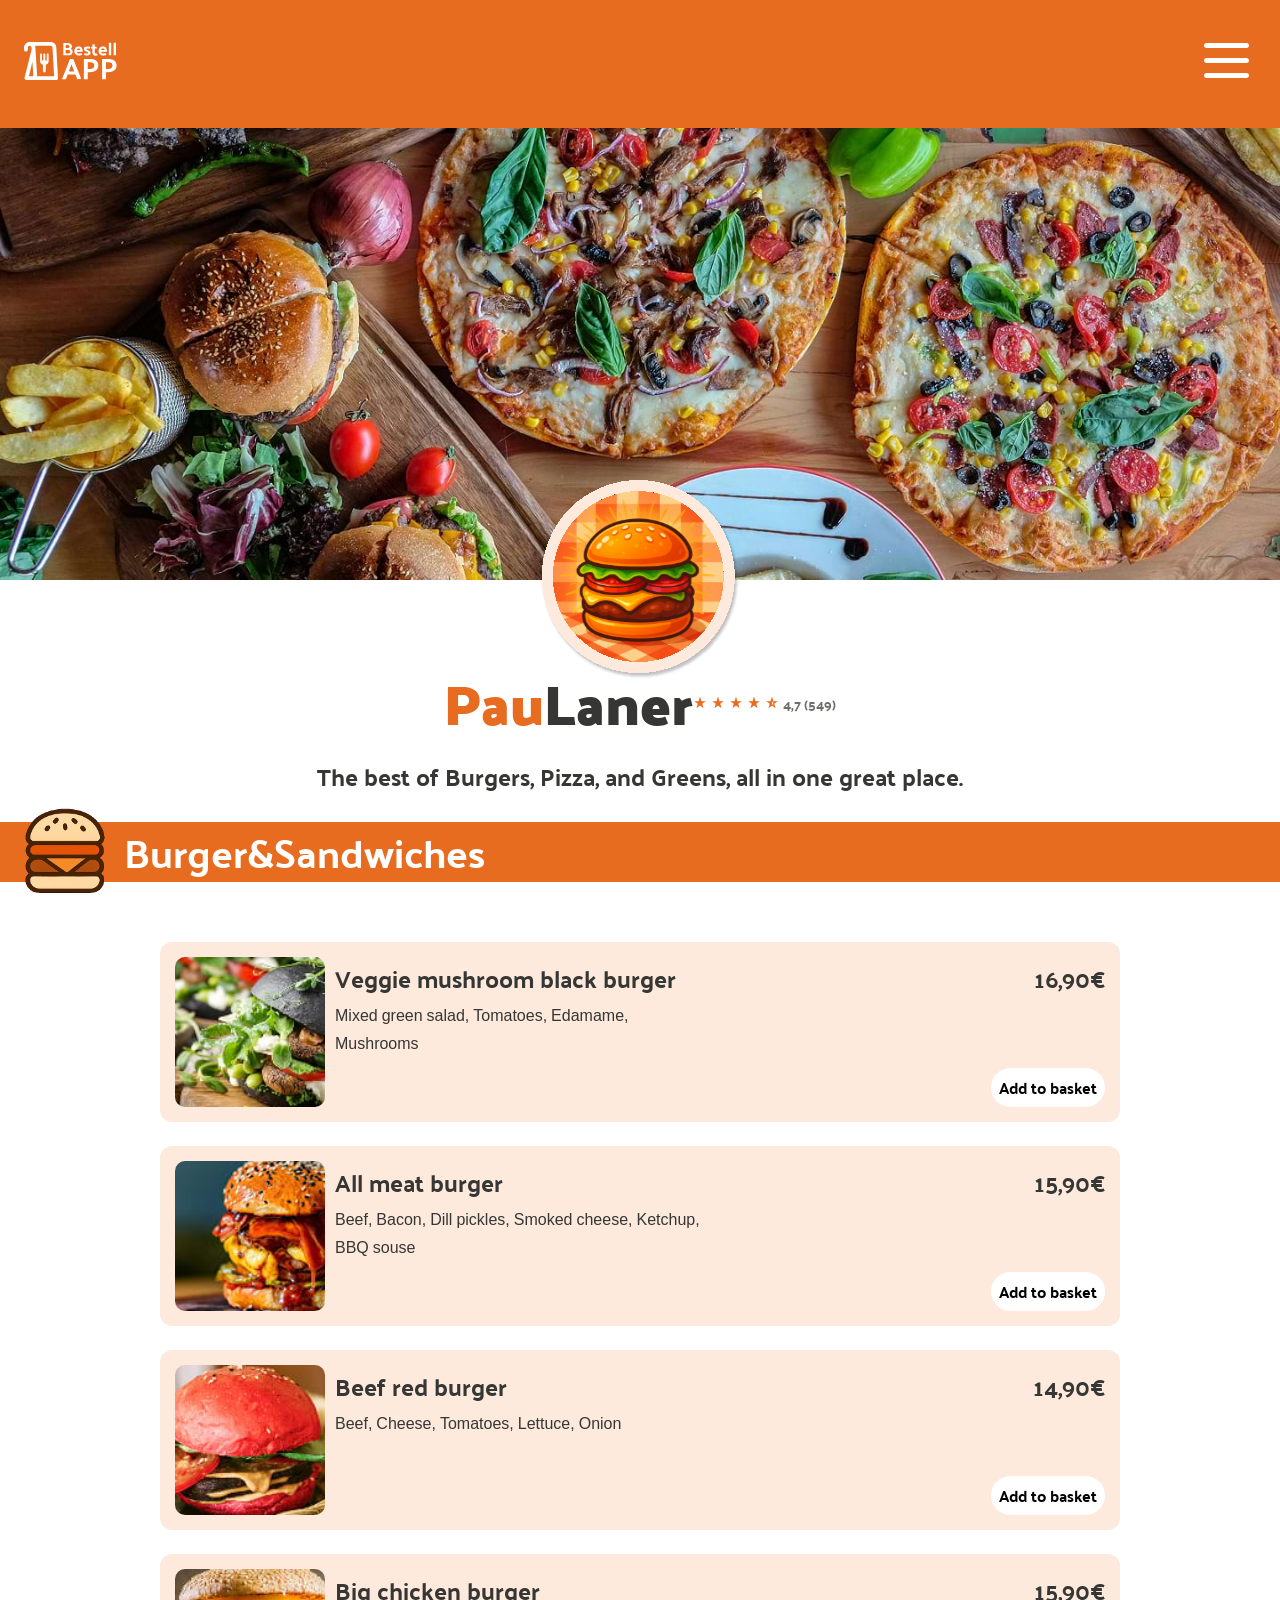
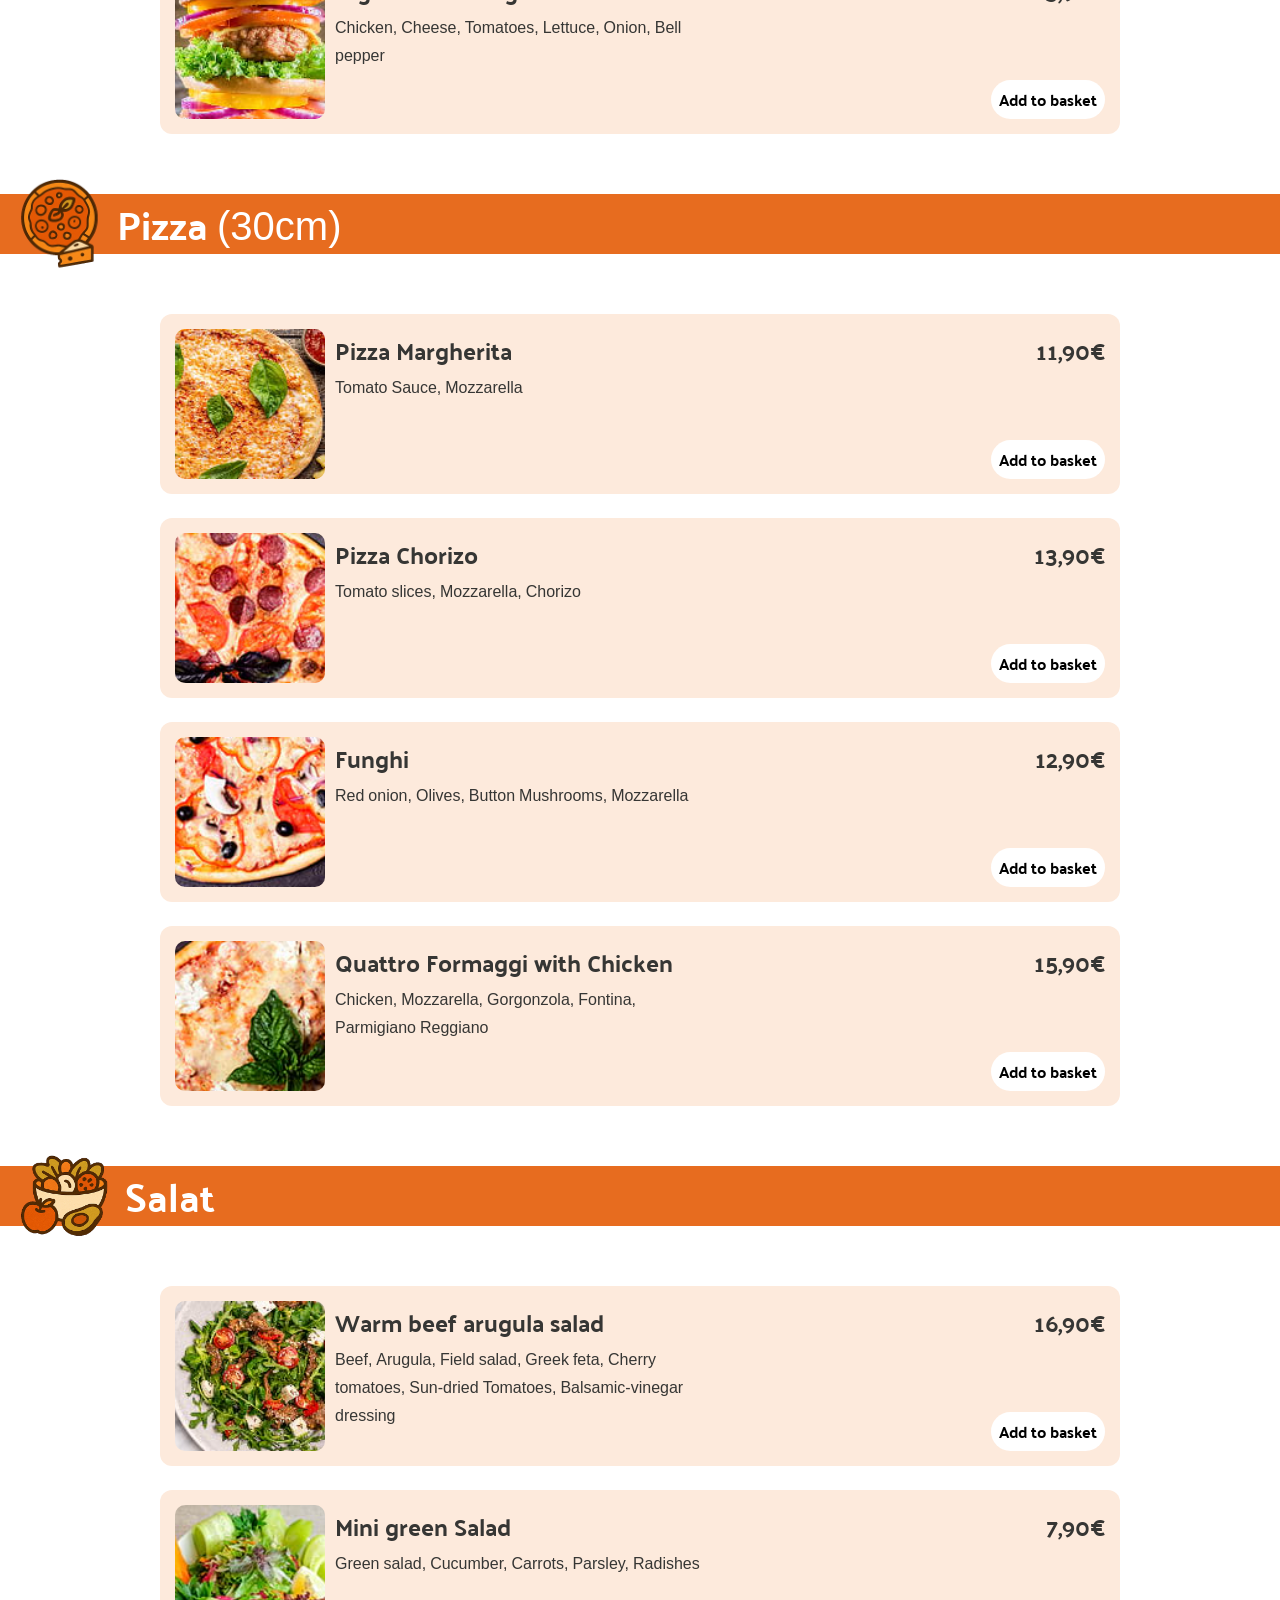
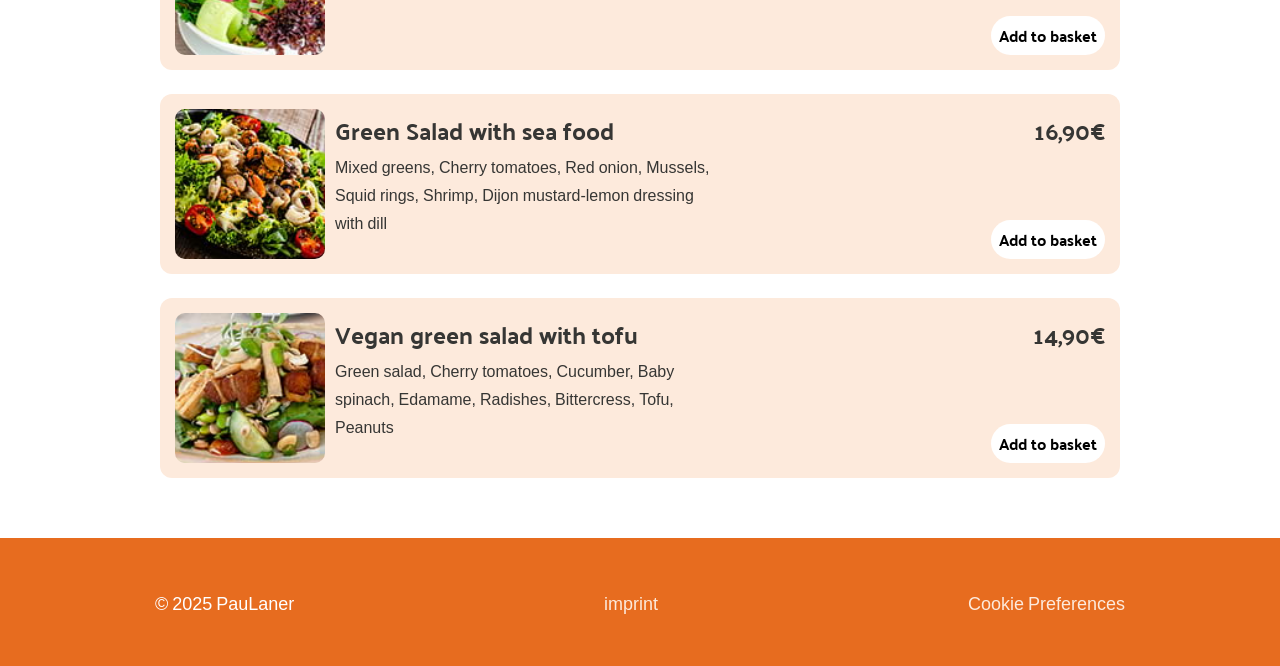
<file: index.html>
<!DOCTYPE html>
<html lang="de">

<head>
    <meta charset="UTF-8">
    <meta name="description" content="An App for ordering Pizza, Burger and Salat.">
    <meta name="viewport" content="width=device-width, initial-scale=1.0">
    <title>Bestell-App</title>
    <link rel="canonical" href="index.html">
    <link rel="icon" href="./assets/icons/fav-icon.svg" type="image/x-icon" />
    <link rel="stylesheet" href="style.css">
    <link rel="stylesheet" href="./styles/standard.css">
    <link rel="stylesheet" href="./styles/assets.css">
    <link rel="stylesheet" href="./styles/fonts.css">
    <link rel="stylesheet" href="./styles/basket.css" media="print" onload="this.media='all'">
    <link rel="stylesheet" href="./styles/dialog.css" media="print" onload="this.media='all'">
    <link rel="stylesheet" href="./styles/responsive.css" media="print" onload="this.media='all'">
    <script src="./scripts/db.js" defer></script>
    <script src="./scripts/template.js" defer></script>
    <script src="script.js" defer></script>
</head>
<noscript>
    <link rel="stylesheet" href="/styles/basket.css">
    <link rel="stylesheet" href="./styles/dialog.css">
    <link rel="stylesheet" href="./styles/responsive.css">
</noscript>

<body onload="init()">
    <header class="page-header">
        <section class="header-content content-wrapper">
            <div id="home">
                <img src="./assets/img/main-logo.svg" alt="Logo">
            </div>
            <div>
                <button aria-label="Platzhalter" class="hamburger-menu-btn"><img src="./assets/img/hamburger-menu.svg" alt="Menü"></button>
            </div>
        </section>
    </header>

    <main>

        <section class="hero-section">
            <div class="hero-image-content content-wrapper">
                <img class="hero-img" src="./assets/img/hero.jpg" alt="hero-image">
                <img class="burger-img" src="./assets/img/burger-logo.svg" alt="Burger Image">
            </div>
            <div class="hero-headline-section">
                <h1>
                    <span class="hero-headline">Pau</span>Laner
                </h1>
                <span class="rate">
                    <img src="./assets/icons/star_rate.svg" alt="rate">
                    <img src="./assets/icons/star_rate.svg" alt="rate">
                    <img src="./assets/icons/star_rate.svg" alt="rate">
                    <img src="./assets/icons/star_rate.svg" alt="rate">
                    <img src="./assets/icons/fith_star.svg" alt="rate">
                    <span>4,7 (549)</span>
                </span>
            </div>
            <h2 class="headline-description">The best of Burgers, Pizza, and Greens, all in one great place.</h2>
        </section>

        <section class="splitt_view_container">

            <section id="product_list" class="product-list">

                <section class="food-container" id="burger-section">
                    <div class="category-banner burger-mobile-banner">
                        <div class="seperator-content content-wrapper">
                            <img src="./assets/img/burger_seperator.svg" alt="Burger">
                            <h2>Burger&Sandwiches</h2>
                        </div>
                    </div>
                    <div class="food-list content-wrapper" id="burger-list"></div>
                </section>

                <section class="food-container" id="pizza-section">
                    <div class="category-banner">
                        <div class="seperator-content content-wrapper">
                            <img src="./assets/img/pizza_seperator.svg" alt="Burger">
                            <h2>Pizza <span>(30cm)</span></h2>
                        </div>
                    </div>
                    <div class="food-list content-wrapper" id="pizza-list"></div>
                </section>

                <section class="food-container" id="salat-section">
                    <div class="category-banner">
                        <div class="seperator-content content-wrapper">
                            <img src="./assets/img/salat_seperator.svg" alt="Burger">
                            <h2>Salat</h2>
                        </div>
                    </div>
                    <div class="food-list content-wrapper" id="salat-list"></div>
                </section>

            </section>

            <aside id="basket-modal" class="basket d_none">
                <h2 class="basket-headline">Warenkorb</h2>

                <div id="empty-basket" class="empty-basket d_none">
                    <p>Nothing here yet.</p>
                    <p>Go ahead and choose something delicious!</p>
                    <div class="empty-basket-img">
                        <img src="./assets/img/shopping_cart_white.png" alt="empty basket">
                    </div>
                </div>

                <div id="basket-list"></div>

                <div id="totals" class="totals">
                    <div class="basket-text">
                        <p>Zwischensumme:</p>
                        <p class="calculated-price" id="subtotal"></p>
                    </div>
                    <div class="basket-text border">
                        <p>Lieferkosten:</p>
                        <p class="calculated-price">3,00 €</p>
                    </div>
                    <div class="basket-total-section">
                        <div class="basket-text">
                            <p class="bold">Gesamt:</p>
                            <p class="calculated-price bold" id="total"></p>
                        </div>
                        <button aria-label="Zahlungspflichtig bestellen" onclick="placeOrder()" id="order"
                            class="order-btn">Jetzt bestellen</button>
                    </div>
                </div>
            </aside>

        </section>

        <div class="dialog-wrapper">
            <dialog id="dialog">
                <div class="overlay">
                    <div class="x-btn-container">
                        <button aria-label="schließen" onclick="closeDialog()"><img src="./assets/icons/close.svg"
                                alt="close dialog"></button>
                    </div>

                    <section class="dialog-section">
                        <div class="order-dialog">
                            <img src="./assets/img/purcheOrder.svg" alt="DeliverCar">
                            <h2>Bestellung bestätigt!</h2>
                            <p>Ihr Essen ist unterwegs!</p>
                        </div>
                    </section>
                </div>
            </dialog>
        </div>

    </main>

    <footer class="page-footer">
        <section class="page-footer-content">
            <p>© 2025 PauLaner</p>
            <a href="./pages/impressum.html">imprint</a>
            <a href="./pages/cookie.html">Cookie Preferences</a>

        </section>
    </footer>

    <nav class="nav-bar">
        <div class="nav-bar-styling">
            <a href="#"><img src="./assets/icons/home.svg" alt="home-icon"></a>
            <img src="./assets/icons/Profile.svg" alt="profile icon">
            <img src="./assets/icons/orders.svg" alt="orders-icon">
            <div class="icon-wrapper">
                <button aria-label="Warenkorb öffnen" onclick="openMobileBasket()"><img src="./assets/icons/basket.svg"
                        alt="basket-icon"></button>
                <span id="mobile-basket-count" class="count-cart">0</span>
            </div>
        </div>
    </nav>

</body>

</html>

<!-- amount = Menge -->
 <!-- problem mit dem weiter klicken im Basket -->
<!-- basket war teilweise zu groß -->
</file>
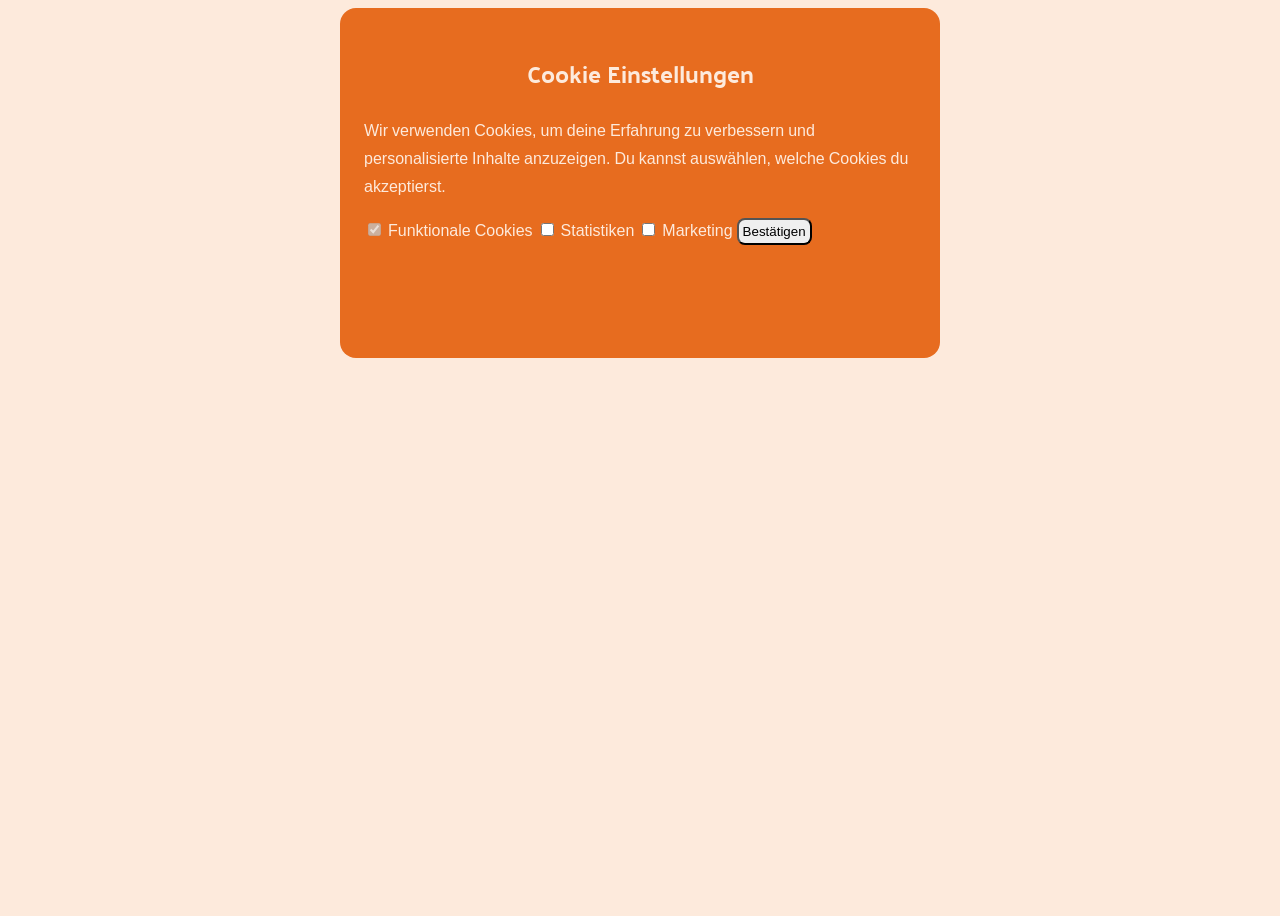
<file: pages/cookie.html>
<!DOCTYPE html>
<html lang="en">

<head>
    <meta charset="UTF-8">
    <meta name="viewport" content="width=device-width, initial-scale=1.0">
    <title>Cookie</title>
    <link rel="stylesheet" href="../styles/fonts.css">
</head>

<style>
    * {
        box-sizing: border-box;
        color: #fdeadc;
    }

    body {
        height: 100vh;
        background-color: #fdeadc;
        display: flex;
        justify-content: center;
        font-family: 'Palanquin', sans-serif;
    }

    .cookie-styling {
        background-color: #e76c1f;
        width: 600px;
        height: 350px;
        border-radius: 16px;
        padding: 24px;
    }

    h1 {
        text-align: center;
    }

    button {
        color: black;
        border-radius: 8px;
        padding: 4px;
    }
</style>

<body>
    <section class="cookie-styling">
        <h1>Cookie Einstellungen</h1>

        <p>Wir verwenden Cookies, um deine Erfahrung zu verbessern und personalisierte Inhalte anzuzeigen. Du kannst
            auswählen, welche Cookies du akzeptierst.</p>



        <form action="../index.html" method="get">
            <label>
                <input type="checkbox" name="essentiell" value="true" checked disabled>
                Funktionale Cookies
            </label>

            <label>
                <input type="checkbox" name="statistiken">
                Statistiken
            </label>

            <label>
                <input type="checkbox" name="marketing">
                Marketing
            </label>

            <button type="submit">Bestätigen</button>
        </form>
    </section>

</body>

<script>
    document.getElementById("myCheck").indeterminate = false;
</script>

</html>
</file>
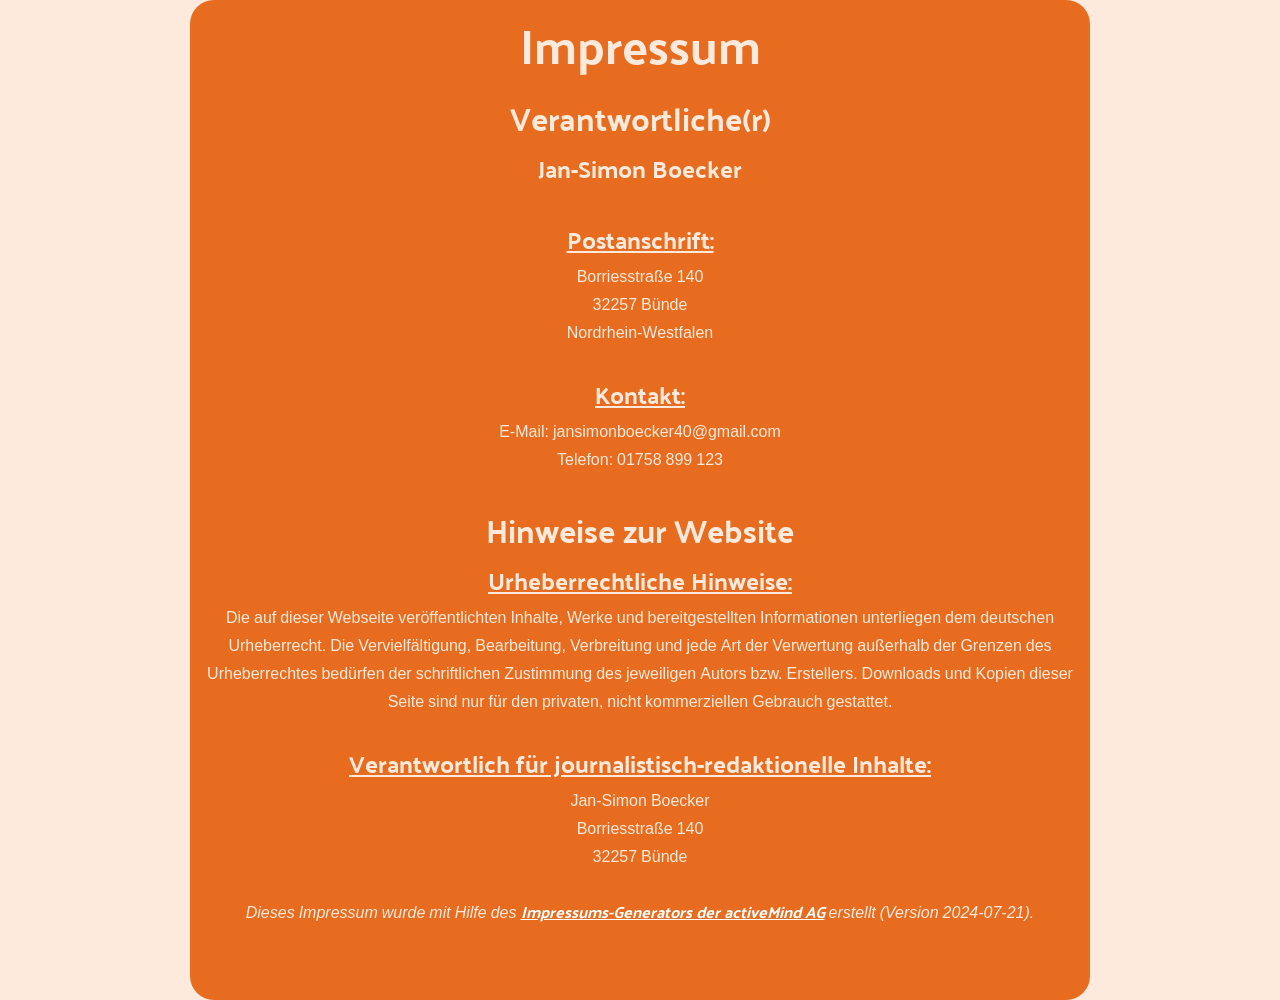
<file: pages/impressum.html>
<!DOCTYPE html>
<html lang="de">

<head>
    <meta charset="UTF-8">
    <meta name="viewport" content="width=device-width, initial-scale=1.0">
    <title>impressum</title>
    <link rel="stylesheet" href="../styles/impressum.css">
    <link rel="stylesheet" href="../styles/fonts.css">
    <link rel="icon" href="../assets/icons/fav-icon.svg" type="image/x-icon" />
</head>

<body>

    <div class='generator_results'>
        <div id='generator_results_content'>
            <h1>Impressum</h1>

            <h2>Verantwortliche(r)</h2>
            <p class='generator-user'>Jan-Simon Boecker</p>
            <br>

            <h3>Postanschrift:</h3>
            <p class='generator_user_input'>
                Borriesstraße 140<br />
                32257 Bünde<br />
                Nordrhein-Westfalen
            </p>
            <br>

            <h3>Kontakt:</h3>
            <p>E-Mail: jansimonboecker40@gmail.com</p>
            <p>Telefon: 01758 899 123</p>
            <br>

            <h2>Hinweise zur Website</h2>
            <h3>Urheberrechtliche Hinweise:</h3>
            <p class='generator_user_input'>Die auf dieser Webseite veröffentlichten Inhalte, Werke und bereitgestellten
                Informationen unterliegen dem deutschen Urheberrecht. Die Vervielfältigung, Bearbeitung, Verbreitung und
                jede Art der Verwertung außerhalb der Grenzen des Urheberrechtes bedürfen der schriftlichen Zustimmung
                des jeweiligen Autors bzw. Erstellers. Downloads und Kopien dieser Seite sind nur für den privaten,
                nicht kommerziellen Gebrauch gestattet.
            </p>
            <br>
            <h3>Verantwortlich für journalistisch-redaktionelle Inhalte:</h3>
            <p class='generator_user_input'>
                Jan-Simon Boecker <br>
                Borriesstraße 140 <br>
                32257 Bünde
            </p>
            <br>
            <p><em>Dieses Impressum wurde mit Hilfe des <a href="https://www.activemind.de/generatoren/impressum/"
                        target="_blank" rel="noopener">Impressums-Generators der activeMind AG</a> erstellt (Version
                    2024-07-21).</em></p>
        </div>
    </div>

</body>

</html>
</file>
<file: style.css>
.d_none {
    display: none !important;
}

body {
    overflow-x: hidden;
    font-family: 'Palanquin', sans-serif;
}

/* padding: 0px max(calc(50% - 720px), 20px); */

.page-header {
    background-color: #E76C1F;
}

.content-wrapper {
    margin: 0px auto;
    max-width: 1440px;
    position: relative;
    z-index: 1;
}

.header-content {
    display: flex;
    align-items: center;
    justify-content: space-between;
    height: 128px;
    padding: 0 24px;
}

.hero-image-content {
    display: flex;
    flex-direction: column;
    align-items: center;
    justify-content: flex-end;
    height: auto;
    position: relative;
}

.hero-img {
    width: 100%;
    height: auto;
    display: block;
}

.burger-img {
    position: absolute;
    height: 200px;
    width: 200px;
    object-fit: cover;
    z-index: 10;
    left: 50%;
    transform: translateX(-50%);
    bottom: -100px;
}

.hero-headline-section {
    margin-top: 72px;
    display: flex;
    align-items: center;
    justify-content: center;
}

h1 {
    text-align: center;
    font-size: 56px;
    font-family: 'Palanquin Dark', sans-serif;
    color: #363634;
}

.hero-headline {
    color: #E76C1F;
    font-weight: bold;
}

.rate span {
    color: #726D6D;
    font-size: 14px;
    font-weight: bold;
}

.rate img {
    width: 14px;
}

.headline-description {
    text-align: center;
    font-weight: 700;
    color: #363634;
    font-size: 24px;
    margin-bottom: 24px;
}

.splitt_view_container {
    display: flex;
    justify-content: space-between;
    align-items: flex-start;
    position: relative;
    z-index: 1;
    width: 100%;
}

.product-list {
    font-weight: 400;
    display: flex;
    flex-direction: column;
    justify-content: center;
    color: #363634;
    font-size: 24px;
    position: relative;
    z-index: 1;
    width: 100%;
}

.food-container {
    display: flex;
    justify-content: center;
    flex-direction: column;
    position: relative;
    z-index: 1;
}

.category-banner {
    height: 60px;
    display: flex;
    align-items: center;
    position: relative;
    z-index: 1;
    background-color: #e76c1f;
}

.seperator-content {
    display: flex;
    align-items: center;
    gap: 16px;
    width: 100%;
    padding: 0 20px;
    color: white;
}

.seperator-content h2 {
    font-weight: bold;
    font-size: 40px;
}

.seperator-content span {
    font-weight: normal;
}

.seperator-content p {
    font-size: 40px;
}

.seperator-content img {
    height: 91px;
}

.food-list {
    display: flex;
    flex-direction: column;
    width: 100%;
    margin-top: 40px;
    margin-bottom: 40px;
    gap: 24px;
    padding: 20px;
    max-width: 1000px;
}

.dish-headline {
    font-size: 24px;
}

.dish-cart {
    display: flex;
    flex-direction: row;
    background-color: #fdeadc;
    border-radius: 12px;
    gap: 10px;
    padding: 15px;
    align-items: stretch;
}

.dish-image {
    width: 150px;
    height: 150px;
    object-fit: cover;
    border-radius: 10px;
}

.dish-information-container {
    display: flex;
    flex-direction: column;
    width: 100%;
}

.dish-information-container h3 {
    text-align: left;
}

.dish-description {
    font-size: 16px;
    font-weight: 400;
}

.dish-price {
    display: flex;
    flex-direction: column;
    justify-content: space-between;
    align-items: flex-end;
    font-weight: 700;
    width: 100%;
}

.dish-price p {
    text-align: right;
}

.page-footer {
    background-color: #E76C1F;
}

.page-footer-content {
    display: flex;
    align-items: center;
    justify-content: space-around;
    height: 128px;
    font-weight: 400;
    font-size: 18px;
    color: white;
    max-width: 1440px;
    margin: 0 auto;
}

.page-footer-content a {
    color: #FDEADC;
}

footer {
    width: 100%;
}

.nav-bar {
    display: none;
}
</file>
<file: styles/standard.css>
* {
    margin: 0;
    box-sizing: border-box;
    padding: 0;
    margin-block-start: 0;
    margin-block-end: 0;
    scroll-behavior: smooth;
}

a {
    text-decoration: none;
}

button {
    cursor: pointer;
    background: none;
    margin: 0;
    padding: 0;
}

span {
    text-transform: none;
}
</file>
<file: styles/assets.css>
/* Für Buttons */

button {
    padding-block: 0;
    padding-inline: 0;
    border-width: 0;
    outline: none;
}

.hamburger-menu-btn {
    background: none;
    border: none;
    outline: none;
}

.add-btn {
    padding: 5px 8px;
    border-radius: 20px;
    background-color: white;
    font-size: 16px;
    font-family: 'Palanquin', sans-serif;
    font-weight: 400;
    font-weight: bold;
}

.added-badge{
    padding: 5px 8px;
    border-radius: 20px;
    background-color: white;
    font-size: 16px;
    font-family: 'Palanquin', sans-serif;
    font-weight: 400;
    font-weight: bold;
    color: #E76E26;
}
</file>
<file: styles/fonts.css>
@font-face {
  font-family: 'Palanquin';
  font-style: normal;
  font-weight: 100;
  font-display: swap;
  src: url(../assets/fonts/palaquin_100.woff2) format('woff2');
  unicode-range: U+0000-00FF, U+0131, U+0152-0153, U+02BB-02BC, U+02C6, U+02DA, U+02DC, U+0304, U+0308, U+0329, U+2000-206F, U+20AC, U+2122, U+2191, U+2193, U+2212, U+2215, U+FEFF, U+FFFD;
}

@font-face {
  font-family: 'Palanquin';
  font-style: normal;
  font-weight: 400;
  font-display: swap;
  src: url(../assets/fonts/palaquin_400.woff2) format('woff2');
  unicode-range: U+0000-00FF, U+0131, U+0152-0153, U+02BB-02BC, U+02C6, U+02DA, U+02DC, U+0304, U+0308, U+0329, U+2000-206F, U+20AC, U+2122, U+2191, U+2193, U+2212, U+2215, U+FEFF, U+FFFD;
}

@font-face {
  font-family: 'Palanquin';
  font-style: normal;
  font-weight: 700;
  font-display: swap;
  src: url(../assets/fonts/palaquin.woff2) format('woff2');
  unicode-range: U+0000-00FF, U+0131, U+0152-0153, U+02BB-02BC, U+02C6, U+02DA, U+02DC, U+0304, U+0308, U+0329, U+2000-206F, U+20AC, U+2122, U+2191, U+2193, U+2212, U+2215, U+FEFF, U+FFFD;
}

@font-face {
  font-family: 'Palanquin Dark';
  font-style: normal;
  font-weight: 700;
  font-display: swap;
  src: url(../assets/fonts/palaquin_dark.woff2) format('woff2');
  unicode-range: U+0000-00FF, U+0131, U+0152-0153, U+02BB-02BC, U+02C6, U+02DA, U+02DC, U+0304, U+0308, U+0329, U+2000-206F, U+20AC, U+2122, U+2191, U+2193, U+2212, U+2215, U+FEFF, U+FFFD;
}
</file>
<file: styles/basket.css>
/*
.basket-wrapper {
    position: relative;
    display: flex;
    flex-direction: column;
    top: 0; 
    border-radius: 32px 0 0 32px;
    background-color: #363534;
    padding: 16px;
}*/

.basket {
    display: flex;
    flex-direction: column;
    justify-content: space-between;
    position: sticky;
    right: 0;
    top: 0;
    height: 745px;
    width: 435px;
    background-color: #363534;
    color: white;
    padding: 0 16px 16px 24px;
    border-radius: 30px 0 0 30px;
    font-family: 'Palanquin', sans-serif;
    font-weight: 400;
    font-size: 20px;
    z-index: 100;
}

#basket-list {
    display: flex;
    flex-direction: column;
    
    flex: 1;
    overflow-y: auto;
    scrollbar-width: thin;
    scrollbar-color: rgba(255, 255, 255, .35) rgba(0, 0, 0, .15);
}

.basket-headline {
    font-size: 32px;
    font-weight: bold;
    text-align: center;
    padding-top: 8px;
    padding-bottom: 24px;
    color: #FDEADC;
}

.empty-basket {
    display: flex;
    justify-content: space-between;
    align-items: center;
    flex-direction: column;
}

.empty-basket div {
    padding-top: 64px;
}

.basket-item {
    display: flex;
    flex-direction: column;
    width: 100%;
    background-color: #FDEADC;
    margin-bottom: 16px;
    padding: 18px;
    border-radius: 24px;
    color: #363534;
    font-weight: bold;
    justify-content: center;
}

.basket-item-details {
    display: flex;
    align-items: center;
    justify-content: space-between;

}

.basket-item-details h3 {
    font-size: 20px;
}

.basket-controls {
    display: flex;
    justify-content: space-between;
    align-items: center;
}

.basket-controls h3 {
    font-size: 24px;
}

.basket-counter {
    display: flex;
    align-items: center;
    gap: 8px;
}

.control-btn {
    display: flex;
    justify-content: center;
    font-size: 24px;
    font-family: 'Palanquin', sans-serif;
    padding: 0;
    align-items: flex-end;
}

.trash-icon img {
    height: 20px;
    width: 20px;
}

.amount-display {
    text-align: center;
    line-height: 30px;
}

.totals {
    font-size: 20px;
    font-family: 'Palanquin', sans-serif;
}

.basket-text {
    display: flex;
    justify-content: space-between;
}

.bold {
    font-weight: bold;
}

.calculated-price p {
    text-align: right;
}

.border {
    border-bottom: 2px solid white;
}

.order-btn {
    margin-top: 8px;
    color: white;
    background-color: #E76C1F;
    font-family: 'Palanquin', sans-serif;
    font-weight: 700;
    border-radius: 16px;
    font-size: 30px;
    width: 100%;
}
</file>
<file: styles/dialog.css>
.dialog-wrapper {
    display: flex;
    justify-content: center;
    align-items: center;
    width: 100%;
    position: fixed;
    top: 50%;
}

dialog {
    margin: auto;
    padding: 0;
    border: none;
    border-radius: 32px;
    background: transparent;
    overflow-y: hidden;
}

dialog::backdrop {
    background-color: rgba(0, 0, 0, 0.5);
    backdrop-filter: blur(2px);
}

.overlay {
    display: flex;
    justify-content: center;
    flex-direction: column;
    border: none;
    border-radius: 32px;
    padding: 24px;
    background-color: #363534;
    font-family: 'Palanquin', sans-serif;
    font-weight: 700;
    color: #FDEADC;
    animation: slideIn 0.3s ease-out;
}

dialog h2 {
    font-size: 40px;
    font-weight: bold;
}

dialog p {
    font-size: 32px;
}

.x-btn-container {
    display: flex;
    justify-content: flex-end;
    align-items: flex-end;
}

.x-btn-container button {
    color: white;
}

.dialog-section {
    display: flex;
    justify-content: center;
    align-items: center;
    height: 300px;
    width: 440px;
}

.order-dialog {
    display: flex;
    flex-direction: column;
    justify-content: center;
    align-items: center;
}

@keyframes slideIn {
    from {
        transform: translateY(50px);
        opacity: 0;
    }

    to {
        transform: translateY(0);
        opacity: 1;
    }
}

@media(max-width: 500px) {

    .dialog-wrapper {
        z-index: 100;
        width: 300px;
    }

    .dialog-section {
        width: 100%;
    }

    .order-dialog h2{
        font-size: 24px;
    }

    .order-dialog p {
        font-size: 16px;
    }

}
</file>
<file: styles/responsive.css>
@media(max-width:1200px) {

    .mobile-add-btn-container {
        display: flex;
        flex-direction: column;
        /* width: 100px; */
        gap: 8px;
    }

    .added-badge {
        text-align: center;
    }
}


@media(max-width: 1024px) {

    .header-content {
        padding-right: 24px;
        padding-left: 24px;
    }

    .content-wrapper {
        margin: 0;
    }

    .dish-cart {
        width: 100%;
    }

    .dish-headline {
        font-size: 22px;
    }

    .dish-price {
        width: 38%;
    }

    .mobile-add-btn-container {
        display: flex;
        flex-direction: column;
        gap: 8px;
    }

    .food-list {
        margin: 24px 8px;
        width: unset;
    }

    .food-list-container {
        padding-left: 20px;
        padding-right: 20px;
    }
}

@media(max-width: 900px) {

    .hero-headline-section {
        flex-direction: column;
    }

    h1 {
        font-size: 48px;
    }

    .seperator-content h2 {
        font-size: 32px;
    }

    .seperator-content p {
        font-size: 32px;
    }

    .splitt_view_container {
        display: flex;
        max-width: 100%;
        justify-content: center;
    }

    .seperator-content {
        justify-content: flex-start;
        color: white;
    }

    .category-banner {
        padding-right: 24px;
        padding-left: 24px;
    }

    .category-banner::before {
        display: none;
    }

    .product-list {
        padding: 0;
    }

    .dish-price {
        justify-content: flex-start;
        width: 38%;
    }

    .dish-price p {
        font-size: 22px;
    }

    .mobile-add-btn-container {
        display: flex;
        flex-direction: column-reverse;
        gap: 8px;
    }

    .add-btn {
        padding: 4px;
    }

    .nav-bar {
        display: flex;
        align-items: center;
        position: sticky;
        bottom: 0;
        left: 0;
        right: 0;
        padding: 16px;
        width: 100%;
        height: 78px;
        background-color: #363534;
        border-radius: 0 0 16px 16px;
        z-index: 1000;
        box-shadow: 0 -2px 10px rgba(0, 0, 0, 0.3);
    }

    .nav-bar-styling {
        display: flex;
        align-items: center;
        justify-content: space-around;
        width: 100%;
        height: 100%;
    }

    .icon-wrapper {
        font-size: 12px;
        margin-top: 4px;
        color: #FDEADC;
        font-weight: bold;
        display: flex;
    }

    .count-cart {
        background-color: #e76c1f;
        height: 16px;
        width: 16px;
        border-radius: 50%;
        padding: 8px;
        display: flex;
        align-items: center;
        justify-content: center
    }

    .basket {
        position: fixed;
        justify-content: center;
        border-radius: 16px;
        top: 20%;
        left: 25%;
        right: 25%;
    }
}

@media(max-width: 732px) {

    .dish-headline {
        width: 100%;
    }

    .burger-mobile-banner {
        margin-top: 64px;
    }

    .category-banner {
        justify-content: center;
        align-items: center;
        padding-bottom: 48px;
        padding-top: 24px;
    }

    .seperator-content {
        width: 375px;
        flex-direction: column;
        gap: 0;
        padding: 0;
    }

    .seperator-content h2 {
        font-size: 30px;
    }

    .seperator-content img {
        height: 60px;
        width: 58px;
    }

    .dish-cart {
        display: flex;
        flex-direction: column;
        justify-content: center;
        align-items: center;
    }

    .dish-image-container {
        margin-right: 0;
    }

    .dish-cart {
        justify-content: center;
    }

    .dish-image {
        height: 95px;
        width: 315px;
        object-fit: cover;
        object-position: 100% 70%;
    }

    .dish-information-container h3 {
        text-align: center;
    }

    .dish-description {
        text-align: center;
    }

    .dish-price {
        justify-content: space-between;
        display: flex;
        flex-direction: row;
        width: 100%;
    }

    .mobile-add-btn-container {
        flex-direction: row-reverse;
        width: 200px;
    }

    .basket {
        z-index: 100;
    }

    .page-footer-content {
        flex-direction: column;
    }

    .basket {
        top: 20%;
        left: 15%;
        right: 27%;
    }
}

@media(max-width:500px) {
    .dish-image {
        width: unset;
    }

    .dish-price {
        flex-direction: column-reverse;
        justify-content: center;
        align-items: center;
    }

    .dish-price p {
        text-align: center;
    }

    .mobile-add-btn-container {
        flex-direction: column-reverse;
    }

    .basket {
        top: 15%;
        left: auto;
        right: auto;
        height: 600px;
        width: 300px;
        border-radius: 16px;
        padding: 16px
    }

    .basket-headline {
        padding-bottom: 8px;
    }

    .empty-basket {
        text-align: center;
    }

    .basket-item {
        padding: 8px;
    }

    .basket-item-details h3 {
        font-size: 18px;
    }

    .basket-controls {
        font-size: 16px;
    }

    .control-btn {
        font-size: 16px;
    }

    .trash-icon {
        align-items: flex-end;
    }

    .basket{
        top: 5%;
        height: 500px;
    }

    .basket-text {
        font-size: 18px;
    }

    .order-btn {
        font-size: 26px;
    }

}
</file>
<file: styles/impressum.css>
* {
    margin: 0;
    border-radius: 24px;
    margin-block-start: 0;
    margin-block-end: 0;
    font-family: 'Palanquin', sans-serif;
}

h1 {
    font-size: 48px;
    color: #fdeadc;
}

h2 {
    font-size: 32px;
}

h3 {
    text-decoration: underline;
    font-size: 24px;
}

body {
    height: 100vh;
    background-color: #fdeadc;
}

.generator-user {
    font-size: 24px;
    font-weight: bold;
}

a {
    color: white;
    font-weight: bold;
}

.generator_results {
    display: flex;
    justify-content: center;
}

#generator_results_content {
    text-align: center;
    background-color: #e76c1f;
    color: #fdeadc;
    width: 900px;
    height: 1000px;
}
</file>
